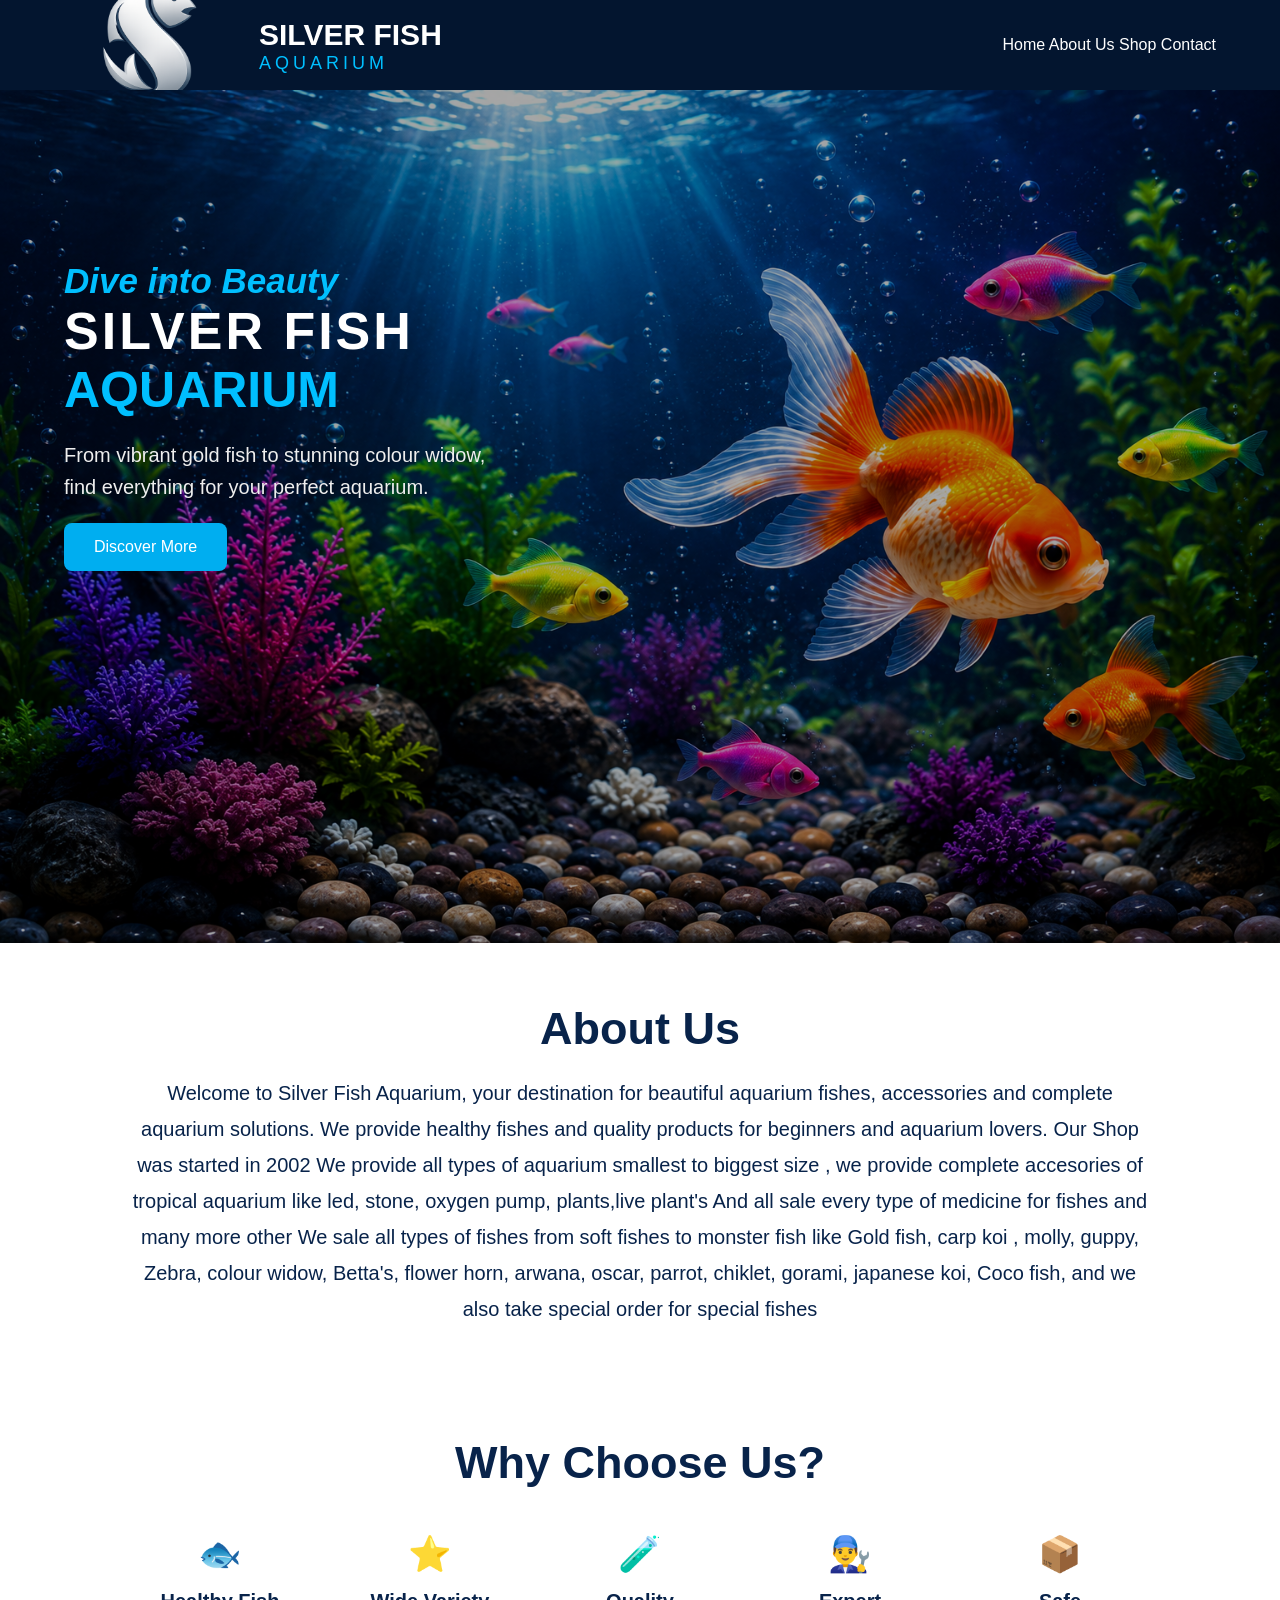
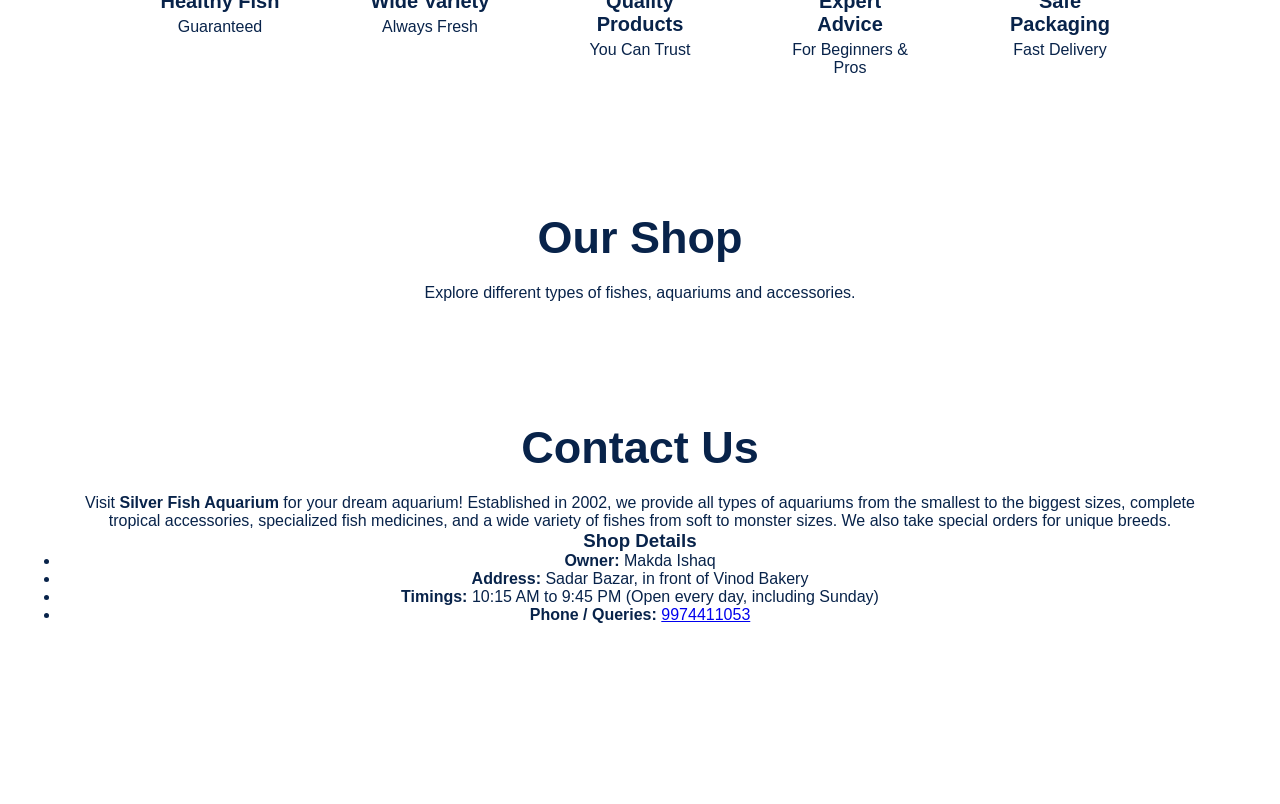
<file: index.html>
<!DOCTYPE html>
<html lang="en">
<head>
<meta charset="UTF-8">
<meta name="viewport" content="width=device-width, initial-scale=1.0">

<title>Silver Fish Aquarium</title>

<link rel="stylesheet" href="style.css?v=2">

</head>

<body>

<header>
    <div class="logo">
        <img src="logo.png" alt="Silver Fish Aquarium">
        <div class="logo-text">
        <span>SILVER FISH</span>
        <small>AQUARIUM</small>
        </div>
    </div>

    <nav>
        <a href="#home">Home</a>
        <a href="#about">About Us</a>
        <a href="#shop">Shop</a>
        <a href="#contact">Contact</a>
    </nav>
</header>


<!-- HOME SECTION -->

<section id="home" class="hero">

<picture>
    <source media="(max-width:768px)" srcset="aquarium-mobile.png">
    <img src="aquarium-desktop.png" alt="Silver Fish Aquarium">
</picture>


<div class="hero-content">

<h3>Dive into Beauty</h3>

<h1>SILVER FISH</h1>

<h2>AQUARIUM</h2>

<p>
From vibrant gold fish to stunning colour widow,
find everything for your perfect aquarium.
</p>


<a href="products.html" class="btn">Discover More</a>

</div>

</section>



<!-- ABOUT SECTION -->

<section id="about" class="about">

<h1>About Us</h1>

<p>
Welcome to Silver Fish Aquarium, your destination for beautiful
aquarium fishes, accessories and complete aquarium solutions.
We provide healthy fishes and quality products for beginners
and aquarium lovers.
    
    Our Shop was started in 2002

We provide all types of aquarium smallest to biggest size , we provide complete accesories of tropical aquarium like led, stone, oxygen pump, plants,live plant's
And all sale every type of medicine for fishes and many more other 

We sale all types of fishes from soft fishes to monster fish like 
Gold fish, carp koi , molly, guppy, Zebra, colour widow, Betta's, flower horn, arwana, oscar, parrot, chiklet, gorami, japanese koi, Coco fish, and we also take special order for special fishes

</p>

</section>



<!-- WHY CHOOSE US -->

<section class="choose">

<h1>Why Choose Us?</h1>


<div class="cards">


<div class="card">
🐟
<h3>Healthy Fish</h3>
<p>Guaranteed</p>
</div>


<div class="card">
⭐
<h3>Wide Variety</h3>
<p>Always Fresh</p>
</div>


<div class="card">
🧪
<h3>Quality Products</h3>
<p>You Can Trust</p>
</div>


<div class="card">
👨‍🔧
<h3>Expert Advice</h3>
<p>For Beginners & Pros</p>
</div>


<div class="card">
📦
<h3>Safe Packaging</h3>
<p>Fast Delivery</p>
</div>


</div>

</section>



<!-- SHOP -->

<section id="shop" class="simple">

<h1>Our Shop</h1>

<p>
Explore different types of fishes, aquariums and accessories.
</p>

</section>



<!-- SERVICES -->

<section id="services" class="simple">

<section class="contact-section">
    <h1>Contact Us</h1>
    <p class="intro-text">
        Visit <strong>Silver Fish Aquarium</strong> for your dream aquarium! Established in 2002, we provide all types of aquariums from the smallest to the biggest sizes, complete tropical accessories, specialized fish medicines, and a wide variety of fishes from soft to monster sizes. We also take special orders for unique breeds.
    </p>

    <div class="contact-details">
        <h3>Shop Details</h3>
        <ul>
            <li><strong>Owner:</strong> Makda Ishaq</li>
            <li><strong>Address:</strong> Sadar Bazar, in front of Vinod Bakery</li>
            <li><strong>Timings:</strong> 10:15 AM to 9:45 PM (Open every day, including Sunday)</li>
            <li><strong>Phone / Queries:</strong> <a href="tel:9974411053">9974411053</a></li>
        </ul>
    </div>
</section>


</section>



<!-- CONTACT -->

<section id="contact" class="simple">



</section>


</body>
</html>
</file>
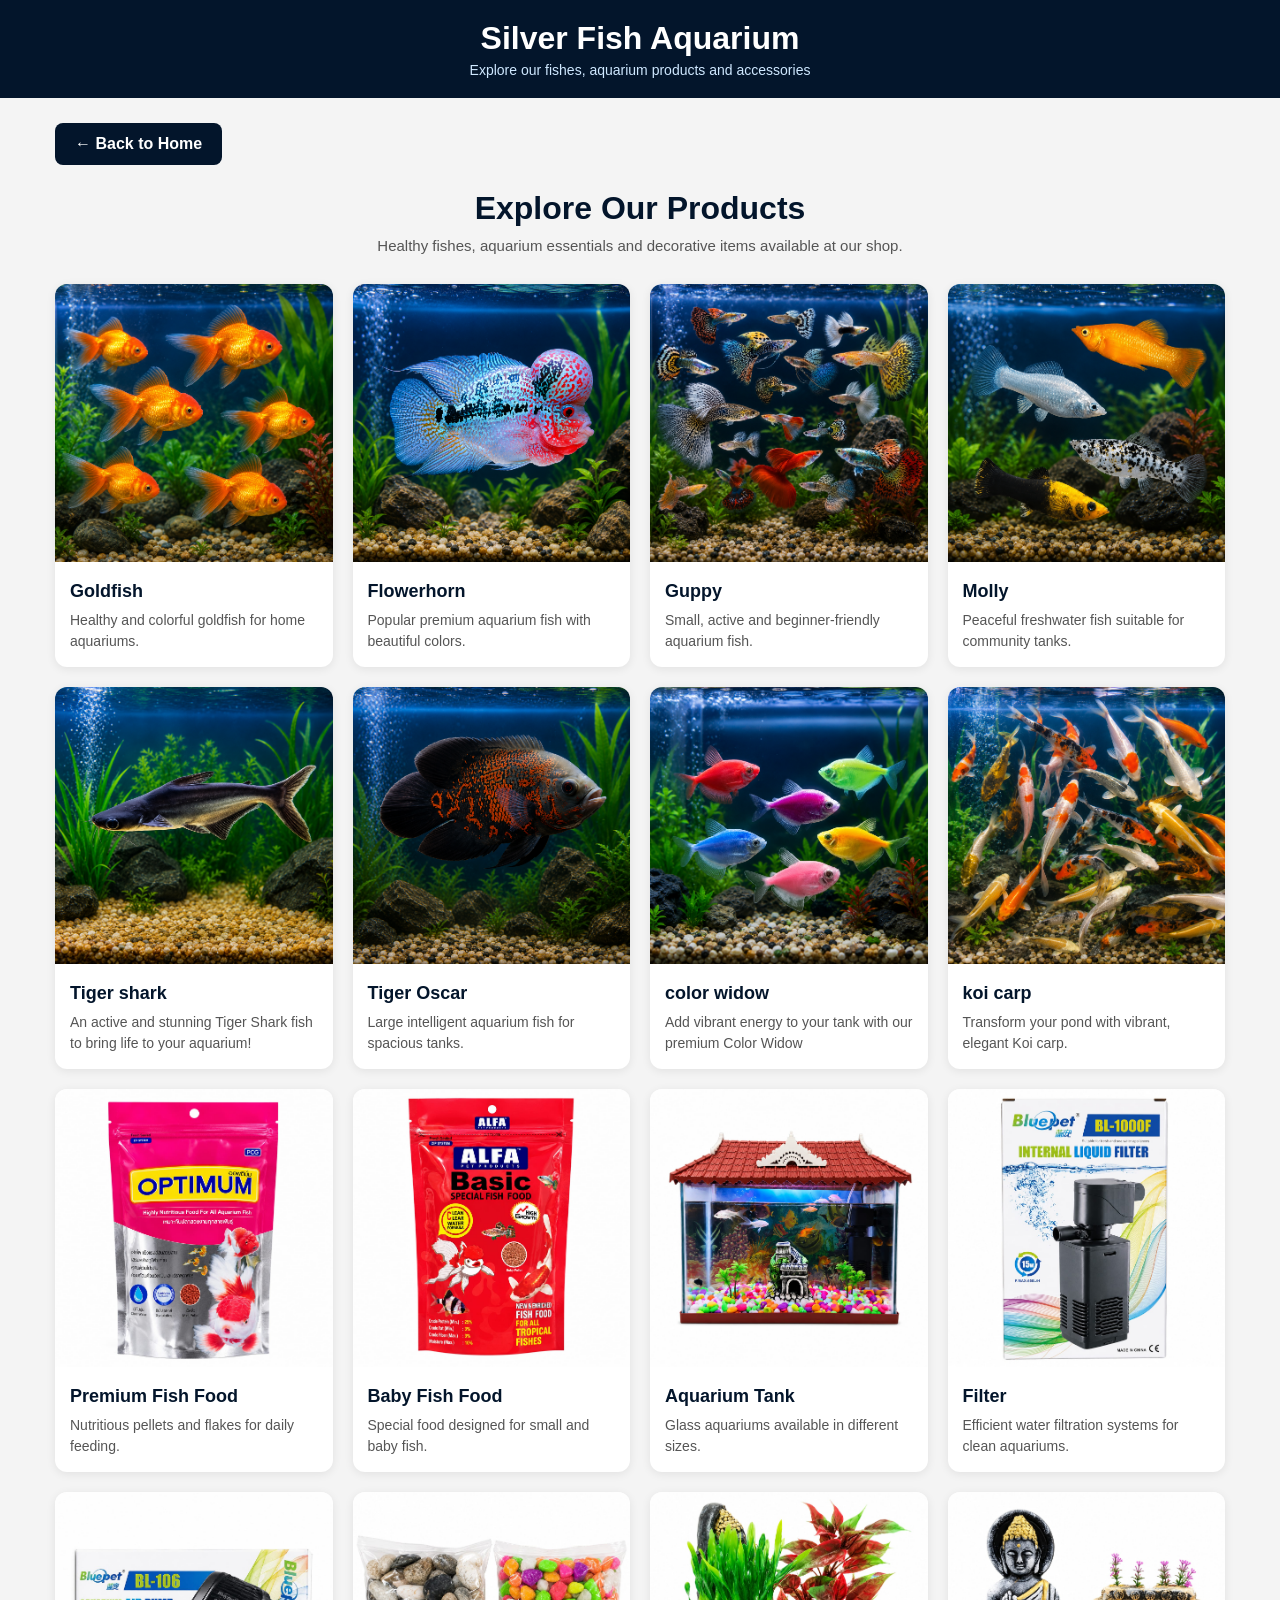
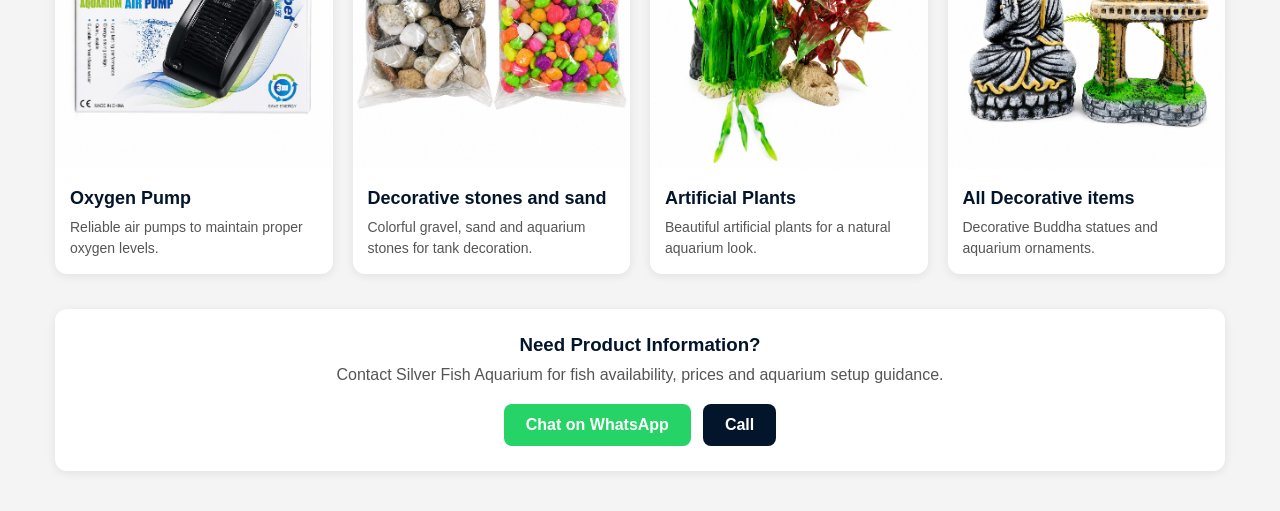
<file: products.html>
<!DOCTYPE html><html lang="en">
<head>
    <meta charset="UTF-8">
    <meta name="viewport" content="width=device-width, initial-scale=1.0">
    <title>Products | Silver Fish Aquarium</title><style>
    *{
        margin:0;
        padding:0;
        box-sizing:border-box;
    }

    body{
        font-family:Arial, sans-serif;
        background:#f4f4f4;
        color:#111;
    }

    /* HEADER */
    .header{
        background:#03152b;
        color:white;
        text-align:center;
        padding:20px;
    }

    .header h1{
        font-size:32px;
        margin-bottom:5px;
    }

    .header p{
        color:#cfe8ff;
        font-size:14px;
    }

    /* MAIN CONTAINER */
    .container{
        max-width:1200px;
        margin:auto;
        padding:25px 15px 40px;
    }

    /* BACK BUTTON */
    .back-btn{
        display:inline-block;
        background:#03152b;
        color:white;
        text-decoration:none;
        padding:12px 20px;
        border-radius:8px;
        margin-bottom:25px;
        font-weight:bold;
    }

    .back-btn:hover{
        background:#052347;
    }

    /* TITLE */
    .title{
        text-align:center;
        margin-bottom:30px;
    }

    .title h2{
        font-size:32px;
        color:#03152b;
        margin-bottom:10px;
    }

    .title p{
        color:#555;
        font-size:15px;
    }

    /* PRODUCT GRID */
    .product-grid{
        display:grid;
        grid-template-columns:repeat(auto-fit,minmax(240px,1fr));
        gap:20px;
    }

    /* PRODUCT CARD */
    .product-card{
        background:white;
        border-radius:12px;
        overflow:hidden;
        box-shadow:0 2px 10px rgba(0,0,0,0.08);
        transition:0.3s;
    }

    .product-card:hover{
        transform:translateY(-4px);
    }

.product-card img {
    width: 100%;
    height: auto !important;
    aspect-ratio: 1 / 1;
    object-fit: cover;
    align-self: start;
}


   

    .product-content{
        padding:15px;
    }

    .product-content h3{
        color:#03152b;
        margin-bottom:8px;
        font-size:18px;
    }

    .product-content p{
        color:#555;
        font-size:14px;
        line-height:1.5;
    }

    /* CONTACT SECTION */
    .contact{
        background:white;
        margin-top:35px;
        padding:25px;
        border-radius:12px;
        text-align:center;
        box-shadow:0 2px 10px rgba(0,0,0,0.08);
    }

    .contact h3{
        color:#03152b;
        margin-bottom:10px;
    }

    .contact p{
        color:#555;
        margin-bottom:20px;
    }

    .btns{
        display:flex;
        justify-content:center;
        gap:12px;
        flex-wrap:wrap;
    }

    .whatsapp{
        background:#25D366;
        color:white;
        text-decoration:none;
        padding:12px 22px;
        border-radius:8px;
        font-weight:bold;
    }

    .call{
        background:#03152b;
        color:white;
        text-decoration:none;
        padding:12px 22px;
        border-radius:8px;
        font-weight:bold;
    }

    /* MOBILE */
    @media(max-width:768px){
        .header h1{
            font-size:26px;
        }

        .title h2{
            font-size:28px;
        }

        .product-card img{
            height:180px;
        }
    }
</style>

</head><body><!-- HEADER -->
<div class="header">
    <h1>Silver Fish Aquarium</h1>
    <p>Explore our fishes, aquarium products and accessories</p>
</div>

<div class="container">

    <!-- BACK BUTTON -->
    <a href="index.html" class="back-btn">← Back to Home</a>

    <!-- PAGE TITLE -->
    <div class="title">
        <h2>Explore Our Products</h2>
        <p>Healthy fishes, aquarium essentials and decorative items available at our shop.</p>
    </div>

    <!-- PRODUCT GRID -->
    <div class="product-grid">

        <!-- 1 -->
        <div class="product-card">
            <img src="Goldfish.png" alt="Goldfish">
            <div class="product-content">
                <h3>Goldfish</h3>
                <p>Healthy and colorful goldfish for home aquariums.</p>
            </div>
        </div>

        <!-- 2 -->
        <div class="product-card">
            <img src="Flowerhorn.png" alt="Flowerhorn">
            <div class="product-content">
                <h3>Flowerhorn</h3>
                <p>Popular premium aquarium fish with beautiful colors.</p>
            </div>
        </div>

        <!-- 3 -->
        <div class="product-card">
            <img src="Guppy.png" alt="Guppy">
            <div class="product-content">
                <h3>Guppy</h3>
                <p>Small, active and beginner-friendly aquarium fish.</p>
            </div>
        </div>

        <!-- 4 -->
        <div class="product-card">
            <img src="Molly.png" alt="Molly">
            <div class="product-content">
                <h3>Molly</h3>
                <p>Peaceful freshwater fish suitable for community tanks.</p>
            </div>
        </div>

        <!-- 5 -->
        <div class="product-card">
            <img src="Tiger shark.png" alt="Tiger shark">
            <div class="product-content">
                <h3>Tiger shark</h3>
                <p>An active and stunning Tiger Shark fish to bring life to your aquarium!</p>
            </div>
        </div>

        <!-- 6 -->
        <div class="product-card">
            <img src="Tiger oscar.png" alt="Tiger Oscar">
            <div class="product-content">
                <h3>Tiger Oscar</h3>
                <p>Large intelligent aquarium fish for spacious tanks.</p>
            </div>
        </div>

        <!-- 7 -->
        <div class="product-card">
            <img src="Colour widow.png" alt="color widow">
            <div class="product-content">
                <h3>color widow</h3>
                <p>Add vibrant energy to your tank with our premium Color Widow</p>
            </div>
        </div>

        <!-- 8 -->
        <div class="product-card">
            <img src="Koi carp.png" alt="koi carp">
            <div class="product-content">
                <h3>koi carp</h3>
                <p>Transform your pond with vibrant, elegant Koi carp.</p>
            </div>
        </div>

        <!-- 9 -->
        <div class="product-card">
            <img src="Fish food.jpg" alt="Optimum Premium Fish Food">
            <div class="product-content">
                <h3>Premium Fish Food</h3>
                <p>Nutritious pellets and flakes for daily feeding.</p>
            </div>
        </div>

        <!-- 10 -->
        <div class="product-card">
            <img src="Fish food 2.jpg" alt="Alpha Fish Food">
            <div class="product-content">
                <h3>Baby Fish Food</h3>
                <p>Special food designed for small and baby fish.</p>
            </div>
        </div>

        <!-- 11 -->
        <div class="product-card">
            <img src="Aquarium.jpg" alt="Aquarium Tank">
            <div class="product-content">
                <h3>Aquarium Tank</h3>
                <p>Glass aquariums available in different sizes.</p>
            </div>
        </div>

        <!-- 12 -->
        <div class="product-card">
            <img src="Filter.jpg" alt="Filter">
            <div class="product-content">
                <h3>Filter</h3>
                <p>Efficient water filtration systems for clean aquariums.</p>
            </div>
        </div>

        <!-- 13 -->
        <div class="product-card">
            <img src="Air pump.jpg" alt="Oxygen Pump">
            <div class="product-content">
                <h3>Oxygen Pump</h3>
                <p>Reliable air pumps to maintain proper oxygen levels.</p>
            </div>
        </div>

        <!-- 14 -->
        <div class="product-card">
            <img src="Decorative stones.jpg" alt="Decorative stones and sand">
            <div class="product-content">
                <h3>Decorative stones and sand</h3>
                <p>Colorful gravel, sand and aquarium stones for tank decoration.</p>
            </div>
        </div>

        <!-- 15 -->
        <div class="product-card">
            <img src="Decorative plants.jpg" alt="Artificial Plants">
            <div class="product-content">
                <h3>Artificial Plants</h3>
                <p>Beautiful artificial plants for a natural aquarium look.</p>
            </div>
        </div>

        <!-- 16 -->
        <div class="product-card">
            <img src="Decoration items.jpg" alt="All Decorative items">
            <div class="product-content">
                <h3>All Decorative items</h3>
                <p>Decorative Buddha statues and aquarium ornaments.</p>
            </div>
        </div>

    </div>

    <!-- CONTACT -->
    <div class="contact">
        <h3>Need Product Information?</h3>
        <p>Contact Silver Fish Aquarium for fish availability, prices and aquarium setup guidance.</p>

        <div class="btns">
            <a href="https://wa.me/919974411053" class="whatsapp">
                Chat on WhatsApp
            </a>

            <a href="tel:+919974411053" class="call">
                Call 
            </a>
        </div>
    </div>

</div>

</body>
</html>
</file>
<file: style.css>
*{
margin:0;
padding:0;
box-sizing:border-box;
font-family:Arial, sans-serif;
}


body{
background:white;
color:#08234a;
}


/* HEADER */

header{

height:90px;
background:#03152f;
display:flex;
align-items:center;
justify-content:space-between;
padding:20px 5%;

}


/* --- Desktop & General Styles --- */
.logo {
    display: flex;
    align-items: center;
    gap: 15px; /* Adds space between the logo image and the text */
}

.logo img {
    width: 180px; /* Large desktop logo size */
    height: auto;
}

.logo-text span {
    display: block;
    color: #ffffff; /* Clear, bright white */
    font-size: 30px !important; /* Increased & forced */
    font-weight: bold;
    line-height: 1.2;
}

.logo-text small {
    display: block;
    color: #00bfff; /* Bright neon blue */
    font-size: 18px !important; /* Increased & forced */
    letter-spacing: 4px;
    text-transform: uppercase;
}



/* --- Mobile Responsive Styles (Screen sizes 768px and smaller) --- */
@media (max-width: 768px) {
    .logo img {
        width: 80px; /* Responsive size so it doesn't break mobile view */
    }

    .logo-text span {
        font-size: 20px; /* Scales down smoothly on mobile */
    }

    .logo-text small {
        font-size: 11px;
    }
}

/* --- Fix for the Purple Links (Home, About Us, Shop, Contact) --- */
nav a, 
.navbar a,
header a { 
    color: #ffffff !important; 
    text-decoration: none; /* Removes underline */
}

/* Optional: Turns neon blue when you hover your mouse over them */
nav a:hover,
.navbar a:hover,
header a:hover {
    color: #00bfff !important; 
}


color:white;
text-decoration:none;
margin:0 12px;
font-size:16px;

}


nav a:hover{

color:#00bfff;

}



/* HERO */

.hero{

position:relative;

}

.hero::before{
    content:"";
    position:absolute;
    inset:0;
    background:rgba(0,0,0,0.35);
    z-index:1;
}

.hero-content{
    position:absolute;
    top:20%;
    left:5%;
    max-width:450px;
    color:white;
    z-index:2;
}

.hero img{

width:100%;
display:block;

}



.hero-content{

position:absolute;
top:20%;
left:5%;
max-width:450px;
color:white;

}


.hero-content h3{

font-size:35px;
font-style:italic;
color:#00bfff;

}


.hero-content h1{
    font-size:52px;
    letter-spacing:3px;
    color:white;
}

.hero-content h2{

font-size:50px;
color:#00bfff;

}


.hero-content p{
    font-size:20px;
    line-height:1.6;
    margin:20px 0;
    color:#eeeeee;
}



.btn{

background:#00aef0;
color:white;
padding:15px 30px;
border-radius:8px;
text-decoration:none;
display:inline-block;

}



/* ABOUT */

.about{

padding:60px 10%;
text-align:center;

}


.about h1,
.choose h1,
.simple h1{

font-size:45px;
margin-bottom:20px;

}


.about p{

font-size:20px;
line-height:1.8;

}



/* WHY CHOOSE */

.choose{

padding:50px 5%;
text-align:center;

}


.cards{

display:flex;
justify-content:center;
gap:30px;
flex-wrap:wrap;

}


.card{

width:180px;
padding:25px;
font-size:35px;

}


.card h3{

font-size:20px;
margin:15px 0 5px;

}


.card p{

font-size:16px;

}



/* OTHER SECTIONS */

.simple{

padding:60px;
text-align:center;

}




/* MOBILE */

@media(max-width:768px){


header{

height:auto;
display:block;
text-align:center;

}


nav{

margin-top:20px;

}


nav a{

display:inline-block;
margin:8px;
font-size:14px;

}



.hero-content{

top:12%;
left:6%;
max-width:85%;

}


.hero-content h3{

font-size:28px;

}


.hero-content h1{

font-size:45px;

}


.hero-content h2{

font-size:35px;

}


.hero-content p{

font-size:17px;

}


.about h1,
.choose h1,
.simple h1{

font-size:35px;

}


.cards{

display:block;

}


.card{

margin:auto;

}


}
</file>
